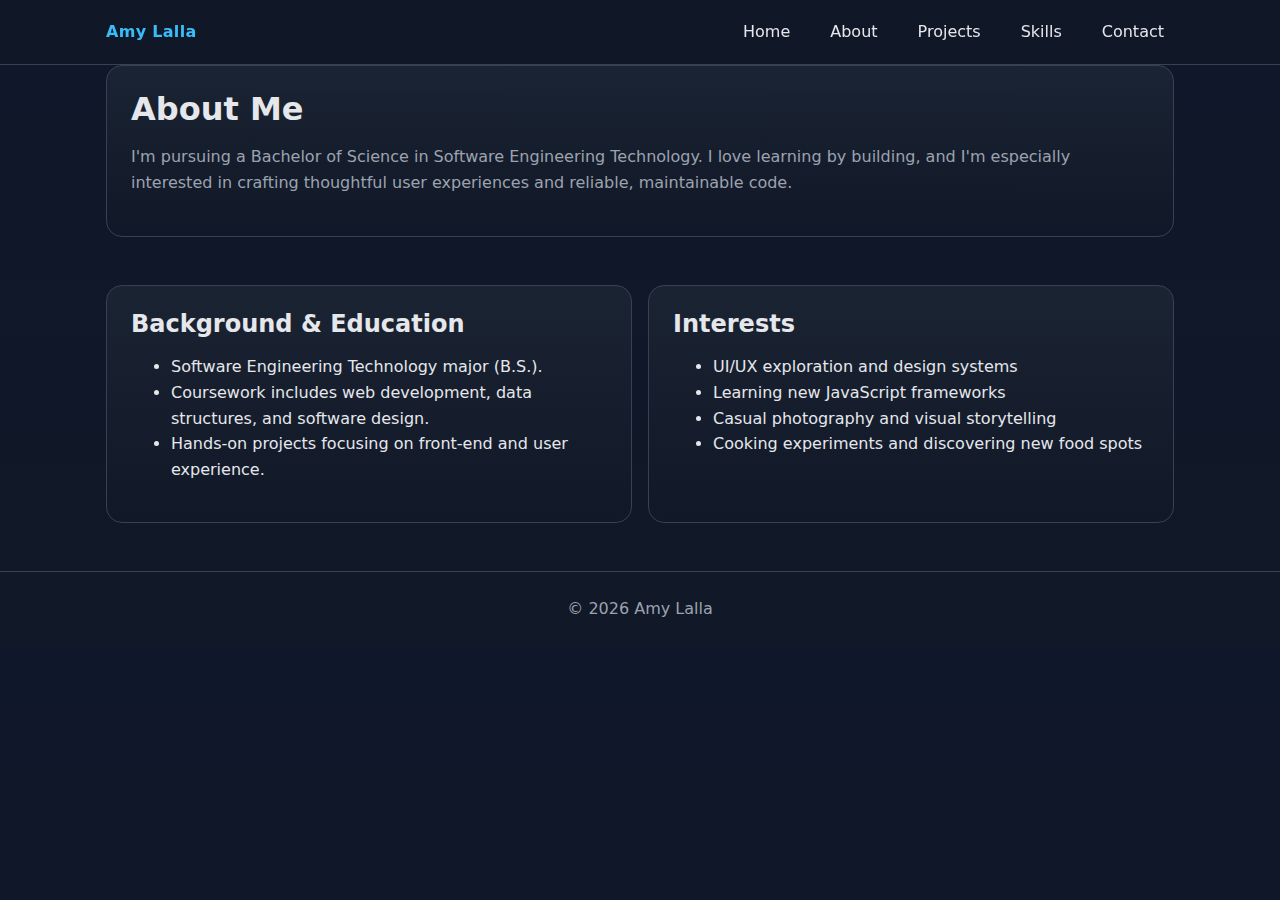
<file: about.html>
<!DOCTYPE html>
<html lang="en">
<head>
  <meta charset="UTF-8" />
  <meta name="viewport" content="width=device-width, initial-scale=1" />
  <title>About — Amy Lalla</title>
  <link rel="stylesheet" href="./styles.css" />
</head>
<body>
  <header>
    <div class="container nav" role="navigation" aria-label="Primary">
      <a class="brand" href="./index.html">Amy Lalla</a>
      <button id="nav-toggle" class="hamburger" aria-controls="nav-links" aria-expanded="false" aria-label="Toggle navigation">☰</button>
      <nav id="nav-links" class="nav-links">
        <a href="./index.html">Home</a>
        <a href="./about.html" aria-current="page">About</a>
        <a href="./projects.html">Projects</a>
        <a href="./skills.html">Skills</a>
        <a href="./contact.html">Contact</a>
      </nav>
    </div>
  </header>

  <main class="container">
    <section class="section-card" aria-labelledby="about-title">
      <h1 id="about-title">About Me</h1>
      <p>
        I'm pursuing a Bachelor of Science in Software Engineering Technology. I love learning by building,
        and I'm especially interested in crafting thoughtful user experiences and reliable, maintainable code.
      </p>
    </section>

    <section class="grid cols-2" aria-labelledby="details-title">
      <div class="section-card">
        <h2 id="details-title">Background & Education</h2>
        <ul>
          <li>Software Engineering Technology major (B.S.).</li>
          <li>Coursework includes web development, data structures, and software design.</li>
          <li>Hands‑on projects focusing on front‑end and user experience.</li>
        </ul>
      </div>
      <div class="section-card">
        <h2>Interests</h2>
        <ul>
          <li>UI/UX exploration and design systems</li>
          <li>Learning new JavaScript frameworks</li>
          <li>Casual photography and visual storytelling</li>
          <li>Cooking experiments and discovering new food spots</li>
        </ul>
      </div>
    </section>
  </main>

  <footer>
    <div class="container">© <span id="year"></span> Amy Lalla</div>
  </footer>
  <script src="./script.js"></script>
  <script>document.getElementById('year').textContent = new Date().getFullYear();</script>
</body>
</html>
</file>
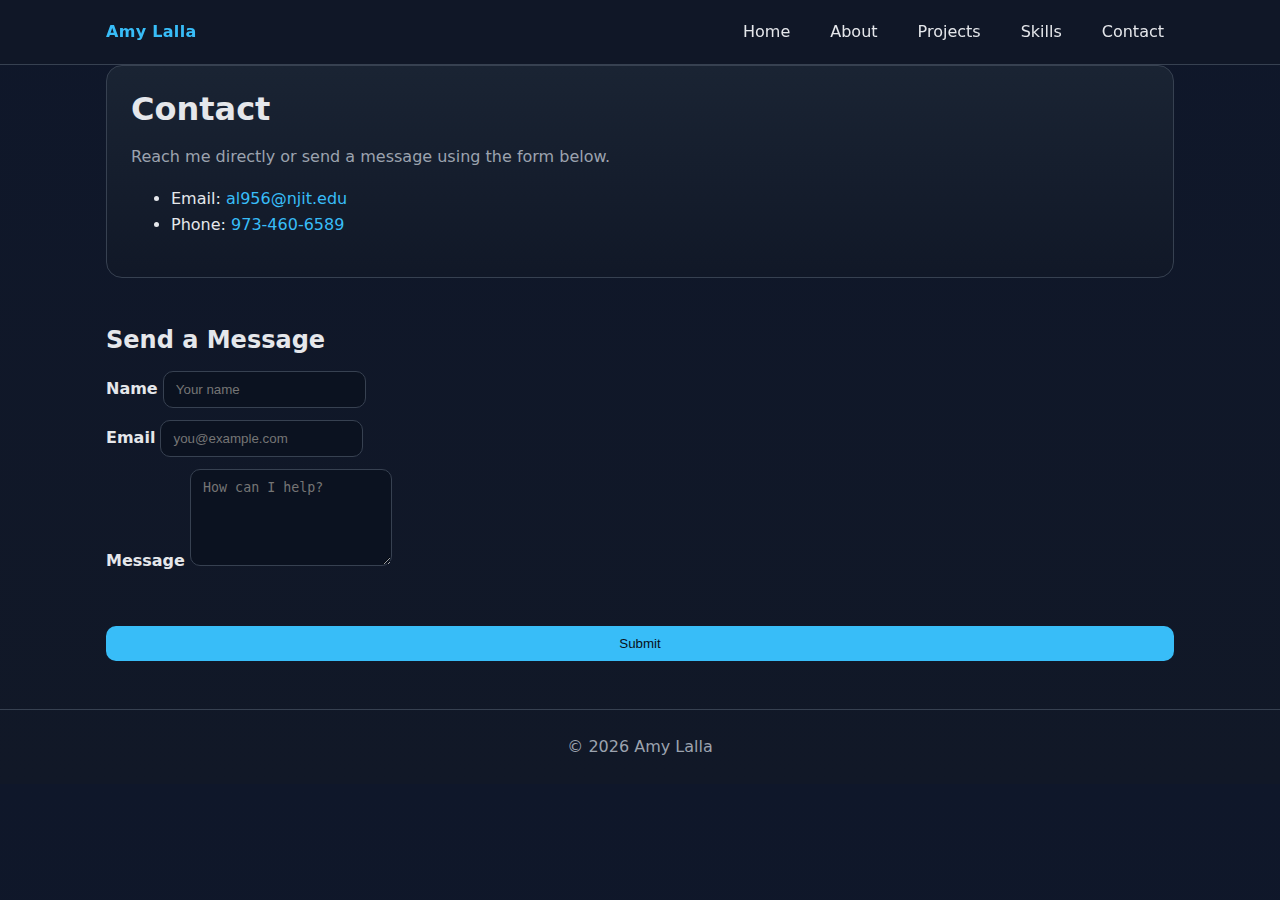
<file: contact.html>
<!DOCTYPE html>
<html lang="en">
<head>
  <meta charset="UTF-8" />
  <meta name="viewport" content="width=device-width, initial-scale=1" />
  <title>Contact — Amy Lalla</title>
  <link rel="stylesheet" href="./styles.css" />
</head>
<body>
  <header>
    <div class="container nav" role="navigation" aria-label="Primary">
      <a class="brand" href="./index.html">Amy Lalla</a>
      <button id="nav-toggle" class="hamburger" aria-controls="nav-links" aria-expanded="false" aria-label="Toggle navigation">☰</button>
      <nav id="nav-links" class="nav-links">
        <a href="./index.html">Home</a>
        <a href="./about.html">About</a>
        <a href="./projects.html">Projects</a>
        <a href="./skills.html">Skills</a>
        <a href="./contact.html" aria-current="page">Contact</a>
      </nav>
    </div>
  </header>

  <main class="container">
    <section class="section-card" aria-labelledby="contact-title">
      <h1 id="contact-title">Contact</h1>
      <p>Reach me directly or send a message using the form below.</p>
      <ul>
        <li>Email: <a href="mailto:al956@njit.edu">al956@njit.edu</a></li>
        <li>Phone: <a href="tel:+19734606589">973‑460‑6589</a></li>
      </ul>
    </section>

    <section aria-labelledby="form-title">
      <h2 id="form-title">Send a Message</h2>
      <form id="contact-form" novalidate>
        <div>
          <label for="name">Name</label>
          <input id="name" name="name" type="text" placeholder="Your name" required />
        </div>
        <div>
          <label for="email">Email</label>
          <input id="email" name="email" type="email" placeholder="you@example.com" required />
        </div>
        <div>
          <label for="message">Message</label>
          <textarea id="message" name="message" rows="5" placeholder="How can I help?" required></textarea>
        </div>
        <p class="error" data-error aria-live="polite"></p>
        <button class="btn" type="submit">Submit</button>
      </form>
    </section>
  </main>

  <footer>
    <div class="container">© <span id="year"></span> Amy Lalla</div>
  </footer>
  <script src="./script.js"></script>
  <script>document.getElementById('year').textContent = new Date().getFullYear();</script>
</body>
</html>
</file>
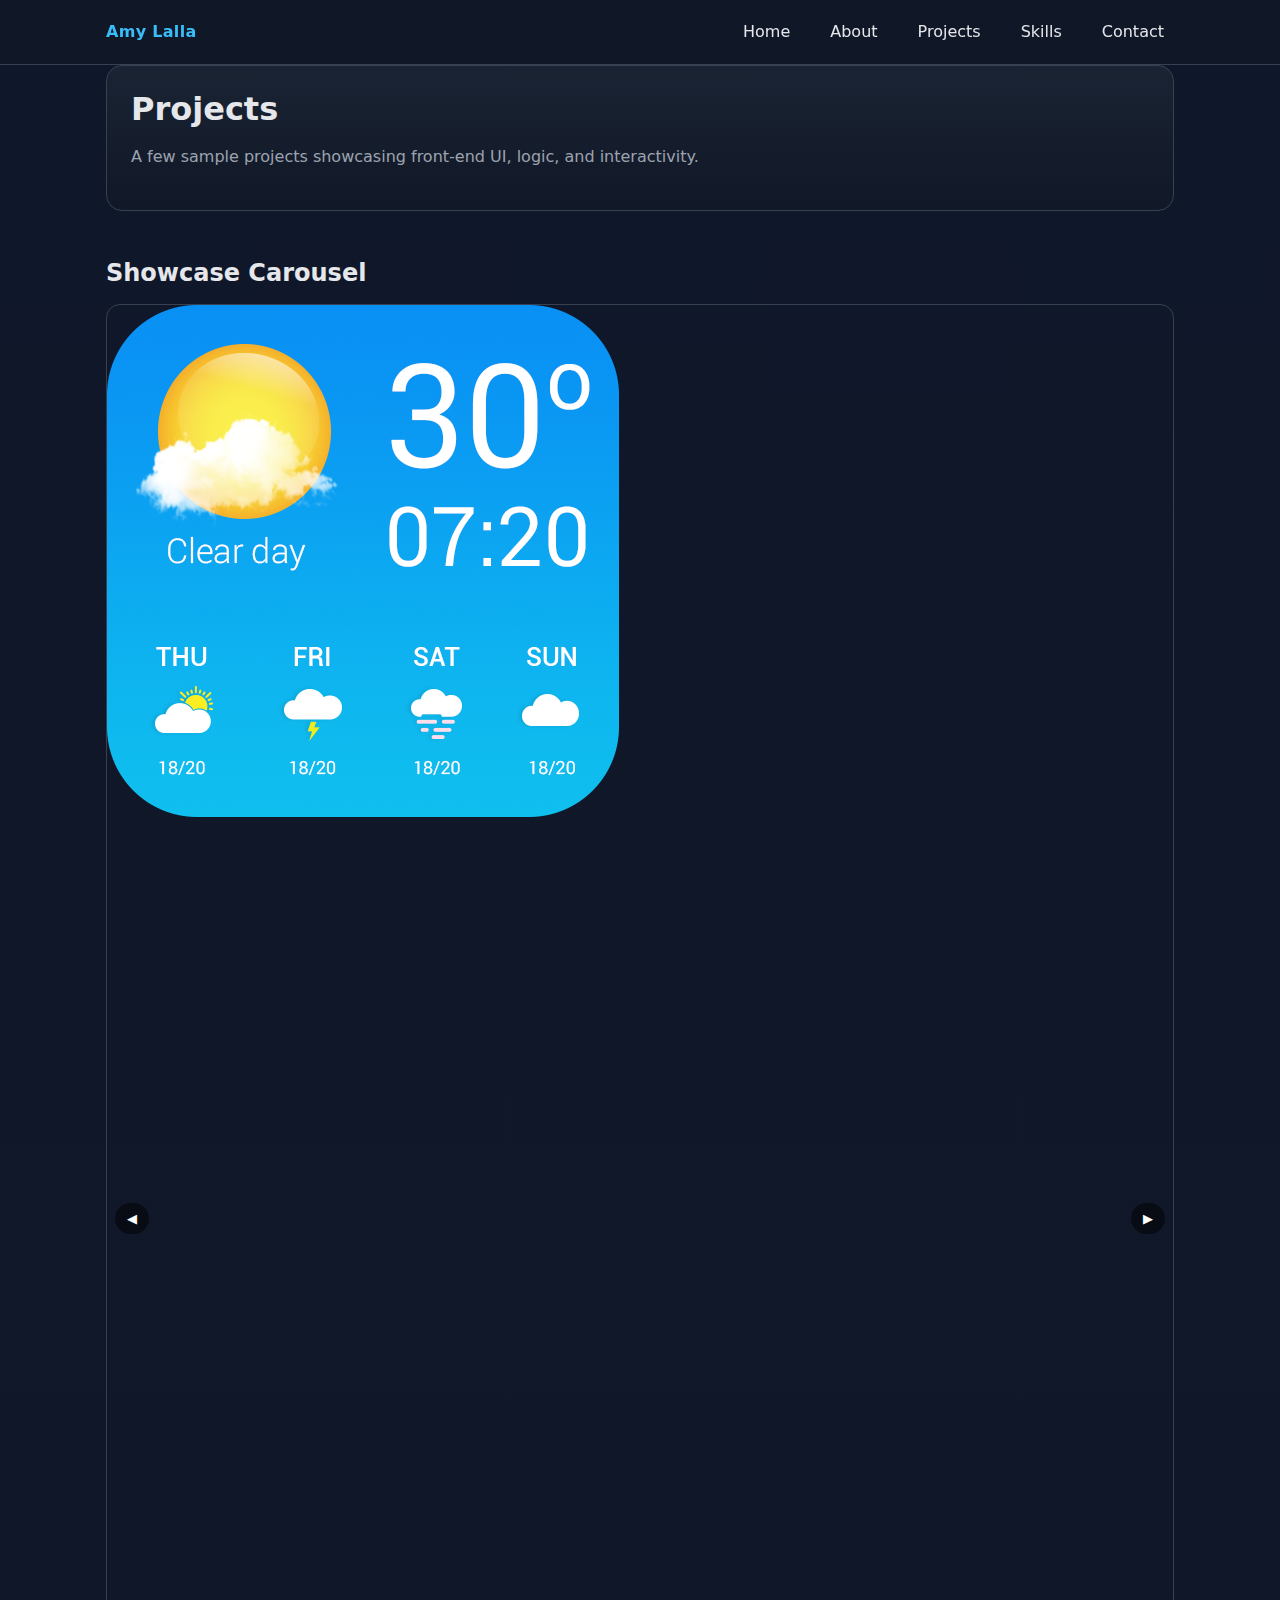
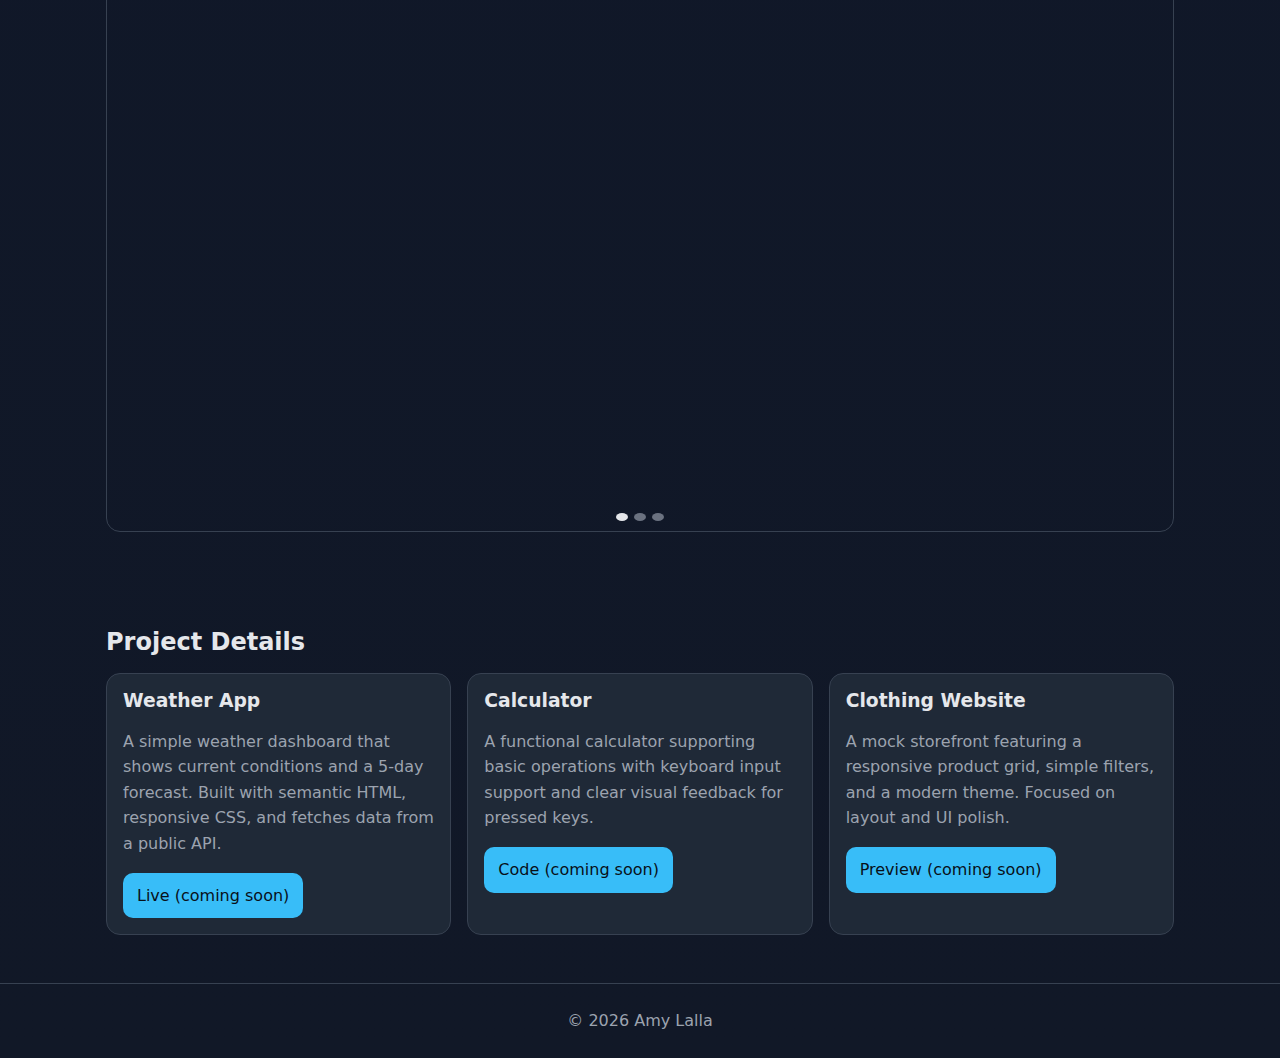
<file: projects.html>
<!DOCTYPE html>
<html lang="en">
<head>
  <meta charset="UTF-8" />
  <meta name="viewport" content="width=device-width, initial-scale=1" />
  <title>Projects — Amy Lalla</title>
  <link rel="stylesheet" href="./styles.css" />
</head>
<body>
  <header>
    <div class="container nav" role="navigation" aria-label="Primary">
      <a class="brand" href="./index.html">Amy Lalla</a>
      <button id="nav-toggle" class="hamburger" aria-controls="nav-links" aria-expanded="false" aria-label="Toggle navigation">☰</button>
      <nav id="nav-links" class="nav-links">
        <a href="./index.html">Home</a>
        <a href="./about.html">About</a>
        <a href="./projects.html" aria-current="page">Projects</a>
        <a href="./skills.html">Skills</a>
        <a href="./contact.html">Contact</a>
      </nav>
    </div>
  </header>

  <main class="container">
    <section class="section-card" aria-labelledby="projects-title">
      <h1 id="projects-title">Projects</h1>
      <p>A few sample projects showcasing front‑end UI, logic, and interactivity.</p>
    </section>

    <section aria-labelledby="carousel-title">
      <h2 id="carousel-title">Showcase Carousel</h2>
      <div class="carousel" data-carousel>
        <div class="carousel-track" data-carousel-track>
          <div class="carousel-slide">
            <img src="weather.png" alt="Screenshot of a weather application displaying current temperature and forecast."  />
          </div>
          <div class="carousel-slide">
           <img src="calculator.avif" alt="Screenshot of the Calculator App" />
          </div>
          <div class="carousel-slide">
            <img src="clothing.png" alt="Screenshot of the Clothing Website" />
          </div>
        </div>
        <div class="carousel-controls" aria-hidden="true">
          <button class="carousel-btn" data-carousel-prev aria-label="Previous slide">◀</button>
          <button class="carousel-btn" data-carousel-next aria-label="Next slide">▶</button>
        </div>
        <div class="carousel-dots" data-carousel-dots aria-label="Slide dots"></div>
      </div>
    </section>

    <section aria-labelledby="grid-title">
      <h2 id="grid-title">Project Details</h2>
      <div class="grid cols-3">
        <article class="card" aria-labelledby="p1-title">
          <div class="card-body">
            <h3 id="p1-title">Weather App</h3>
            <p>
              A simple weather dashboard that shows current conditions and a 5‑day forecast.
              Built with semantic HTML, responsive CSS, and fetches data from a public API.
            </p>
            <a class="btn" href="#" aria-disabled="true">Live (coming soon)</a>
          </div>
        </article>
        <article class="card" aria-labelledby="p2-title">
          <div class="card-body">
            <h3 id="p2-title">Calculator</h3>
            <p>
              A functional calculator supporting basic operations with keyboard input support and clear
              visual feedback for pressed keys.
            </p>
            <a class="btn" href="#" aria-disabled="true">Code (coming soon)</a>
          </div>
        </article>
        <article class="card" aria-labelledby="p3-title">
          <div class="card-body">
            <h3 id="p3-title">Clothing Website</h3>
            <p>
              A mock storefront featuring a responsive product grid, simple filters, and a modern
              theme. Focused on layout and UI polish.
            </p>
            <a class="btn" href="#" aria-disabled="true">Preview (coming soon)</a>
          </div>
        </article>
      </div>
    </section>
  </main>

  <footer>
    <div class="container">© <span id="year"></span> Amy Lalla</div>
  </footer>
  <script src="./script.js"></script>
  <script>document.getElementById('year').textContent = new Date().getFullYear();</script>
</body>
</html>
</file>
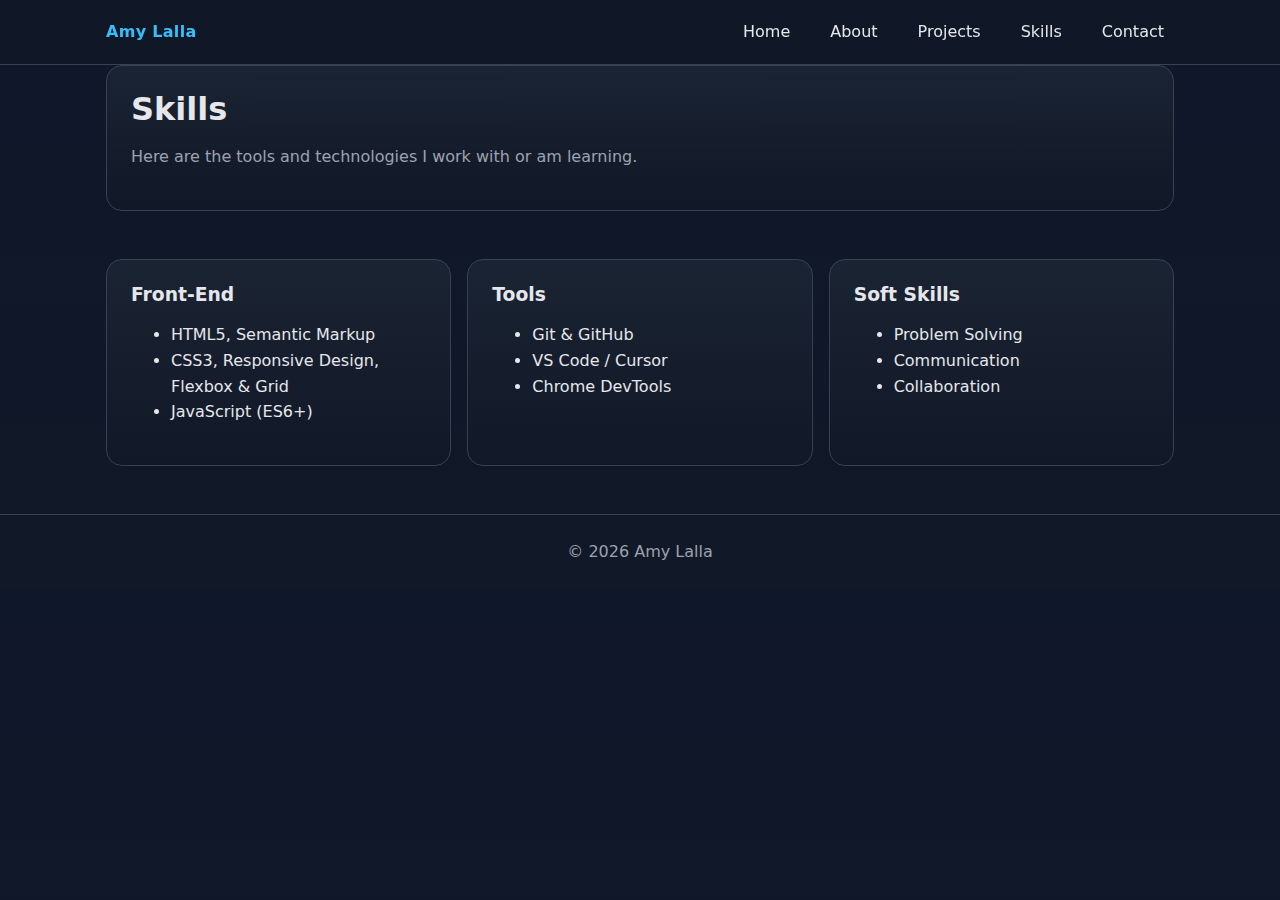
<file: skills.html>
<!DOCTYPE html>
<html lang="en">
<head>
  <meta charset="UTF-8" />
  <meta name="viewport" content="width=device-width, initial-scale=1" />
  <title>Skills — Amy Lalla</title>
  <link rel="stylesheet" href="./styles.css" />
  <meta name="description" content="Technical skills and proficiencies of Amy Lalla." />
</head>
<body>
  <header>
    <div class="container nav" role="navigation" aria-label="Primary">
      <a class="brand" href="./index.html">Amy Lalla</a>
      <button id="nav-toggle" class="hamburger" aria-controls="nav-links" aria-expanded="false" aria-label="Toggle navigation">☰</button>
      <nav id="nav-links" class="nav-links">
        <a href="./index.html">Home</a>
        <a href="./about.html">About</a>
        <a href="./projects.html">Projects</a>
        <a href="./skills.html" aria-current="page">Skills</a>
        <a href="./contact.html">Contact</a>
      </nav>
    </div>
  </header>

  <main class="container">
    <section class="section-card" aria-labelledby="skills-title">
      <h1 id="skills-title">Skills</h1>
      <p>Here are the tools and technologies I work with or am learning.</p>
    </section>

    <section class="grid cols-3" aria-labelledby="categories-title">
      <h2 id="categories-title" class="sr-only">Skill Categories</h2>
      <div class="section-card">
        <h3>Front‑End</h3>
        <ul>
          <li>HTML5, Semantic Markup</li>
          <li>CSS3, Responsive Design, Flexbox & Grid</li>
          <li>JavaScript (ES6+)</li>
        </ul>
      </div>
      <div class="section-card">
        <h3>Tools</h3>
        <ul>
          <li>Git & GitHub</li>
          <li>VS Code / Cursor</li>
          <li>Chrome DevTools</li>
        </ul>
      </div>
      <div class="section-card">
        <h3>Soft Skills</h3>
        <ul>
          <li>Problem Solving</li>
          <li>Communication</li>
          <li>Collaboration</li>
        </ul>
      </div>
    </section>
  </main>

  <footer>
    <div class="container">© <span id="year"></span> Amy Lalla</div>
  </footer>
  <script src="./script.js"></script>
  <script>document.getElementById('year').textContent = new Date().getFullYear();</script>
</body>
</html>
</file>
<file: styles.css>
/* Base Reset */
* { box-sizing: border-box; }
html, body { margin: 0; padding: 0; }

/* Theme */
:root {
  --bg: #0f172a;           /* slate-900 */
  --bg-soft: #111827;      /* gray-900 */
  --text: #e5e7eb;         /* gray-200 */
  --muted: #9ca3af;        /* gray-400 */
  --accent: #38bdf8;       /* sky-400 */
  --accent-strong: #0ea5e9;/* sky-500 */
  --card: #1f2937;         /* gray-800 */
  --border: #374151;       /* gray-700 */
  --focus: #f59e0b;        /* amber-500 */
}

body {
  font-family: system-ui, -apple-system, Segoe UI, Roboto, Ubuntu, Cantarell, Noto Sans, "Helvetica Neue", Arial, "Apple Color Emoji", "Segoe UI Emoji";
  background: linear-gradient(180deg, var(--bg), var(--bg-soft));
  color: var(--text);
  line-height: 1.6;
}

a { color: var(--accent); text-decoration: none; }
a:hover { color: var(--accent-strong); }

/* Layout */
header {
  position: sticky;
  top: 0;
  z-index: 50;
  background: rgba(17, 24, 39, 0.75);
  backdrop-filter: blur(8px);
  border-bottom: 1px solid var(--border);
}

.container { max-width: 1100px; margin: 0 auto; padding: 0 16px; }

.nav {
  display: flex;
  align-items: center;
  justify-content: space-between;
  height: 64px;
}

.brand { font-weight: 700; letter-spacing: 0.3px; }

/* Navigation */
.nav-links { display: flex; gap: 20px; align-items: center; }
.nav-links a { color: var(--text); padding: 8px 10px; border-radius: 8px; }
.nav-links a:focus-visible { outline: 2px solid var(--focus); outline-offset: 2px; }

.hamburger { display: none; background: none; border: 1px solid var(--border); color: var(--text); padding: 6px 10px; border-radius: 8px; }
.hamburger:focus-visible { outline: 2px solid var(--focus); outline-offset: 2px; }

/* Hero / Sections */
main { padding-bottom: 48px; }
section { padding: 48px 0; }
.section-card {
  background: linear-gradient(180deg, rgba(31,41,55,0.7), rgba(17,24,39,0.7));
  border: 1px solid var(--border);
  border-radius: 16px;
  padding: 24px;
}

h1, h2, h3 { line-height: 1.2; margin: 0 0 16px; }
h1 { font-size: 2rem; }
h2 { font-size: 1.5rem; }
p { color: var(--muted); }

.grid {
  display: grid;
  gap: 16px;
}

.grid.cols-3 { grid-template-columns: repeat(3, minmax(0, 1fr)); }
.grid.cols-2 { grid-template-columns: repeat(2, minmax(0, 1fr)); }

.card {
  background: var(--card);
  border: 1px solid var(--border);
  border-radius: 14px;
  overflow: hidden;
}
.card img { display: block; width: 100%; height: 180px; object-fit: cover; }
.card-body { padding: 16px; }

/* Buttons */
.btn {
  display: inline-block;
  background: var(--accent);
  color: #081018;
  padding: 10px 14px;
  border: none;
  border-radius: 10px;
  cursor: pointer;
}
.btn:hover { background: var(--accent-strong); }
.btn:focus-visible { outline: 2px solid var(--focus); outline-offset: 2px; }

/* Carousel */
.carousel { position: relative; overflow: hidden; border-radius: 14px; border: 1px solid var(--border); }
.carousel-track { display: flex; transition: transform 400ms ease; }
.carousel-slide { min-width: 100%; }
.carousel-controls { position: absolute; inset: 0; display: flex; align-items: center; justify-content: space-between; padding: 0 8px; }
.carousel-btn { background: rgba(0,0,0,0.5); color: #fff; border: none; padding: 8px 12px; border-radius: 999px; cursor: pointer; }
.carousel-dots { display: flex; gap: 6px; position: absolute; bottom: 10px; left: 50%; transform: translateX(-50%); }
.carousel-dot { width: 8px; height: 8px; border-radius: 50%; background: #6b7280; border: none; }
.carousel-dot.active { background: #e5e7eb; }

/* Forms */
form { display: grid; gap: 12px; }
label { font-weight: 600; }
input, textarea { background: #0b1220; color: var(--text); border: 1px solid var(--border); border-radius: 10px; padding: 10px 12px; }
input:focus-visible, textarea:focus-visible { outline: 2px solid var(--focus); outline-offset: 2px; }
.error { color: #fca5a5; font-size: 0.9rem; }

/* Footer */
footer { border-top: 1px solid var(--border); color: var(--muted); padding: 24px 0; text-align: center; }

/* Utilities */
.sr-only { position: absolute; width: 1px; height: 1px; padding: 0; margin: -1px; overflow: hidden; clip: rect(0,0,1px,1px); border: 0; }
.spacer { height: 16px; }

/* Responsive */
@media (max-width: 900px) {
  .grid.cols-3 { grid-template-columns: 1fr 1fr; }
}

@media (max-width: 700px) {
  .nav-links { display: none; position: absolute; top: 64px; left: 0; right: 0; background: rgba(17, 24, 39, 0.95); border-bottom: 1px solid var(--border); padding: 12px 16px; flex-direction: column; }
  .nav-links.open { display: flex; }
  .hamburger { display: inline-block; }
  .grid.cols-3 { grid-template-columns: 1fr; }
  .grid.cols-2 { grid-template-columns: 1fr; }
}
</file>
